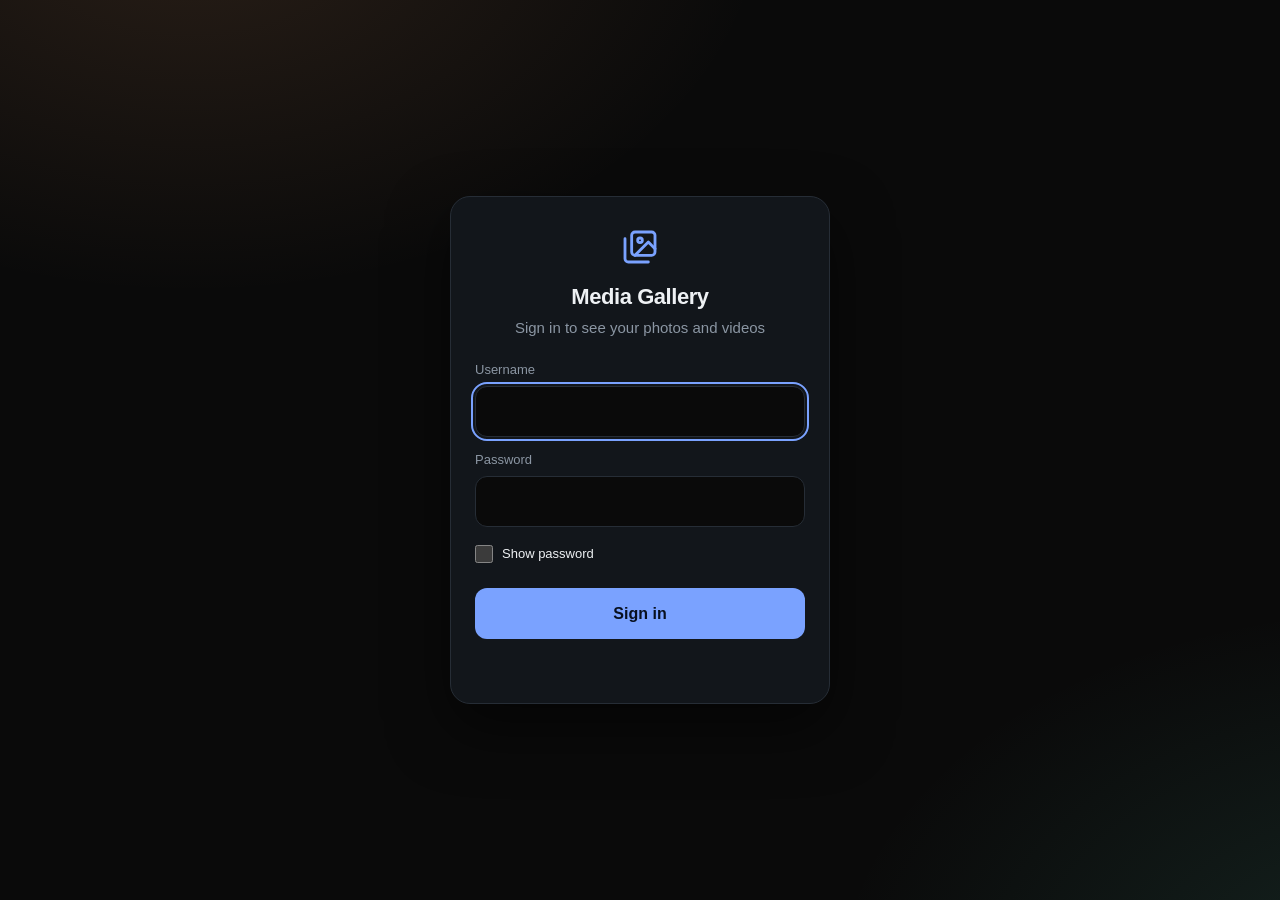
<file: login.html>
<!doctype html>
<html lang="en">
<head>
<meta charset="utf-8">
<meta name="viewport" content="width=device-width, initial-scale=1, viewport-fit=cover">
<meta name="theme-color" content="#0a0a0a">
<meta name="robots" content="noindex">
<title>Sign in · Media Gallery</title>
<style>
:root{color-scheme:dark;--bg:#0a0a0a;--panel:#12161b;--line:#262d36;--ink:#eef1f4;--mute:#8b96a3;--acc:#7aa2ff}
*{box-sizing:border-box;margin:0;padding:0}
body{min-height:100vh;min-height:100dvh;display:grid;place-items:center;padding:24px 16px;color:var(--ink);font:15px/1.45 -apple-system,"Segoe UI",Roboto,sans-serif;
 background:radial-gradient(60rem 40rem at 15% -10%,#f2a36b22,transparent 60%),radial-gradient(60rem 40rem at 110% 110%,#5fd0b522,transparent 60%),var(--bg)}
main{width:100%;max-width:380px;background:var(--panel);border:1px solid var(--line);border-radius:20px;padding:30px 24px;box-shadow:0 24px 60px #0008}
svg{display:block;margin:0 auto 14px;color:var(--acc)}
h1{text-align:center;font-size:22px;letter-spacing:-.02em}
p.sub{text-align:center;color:var(--mute);margin:4px 0 22px}
label{display:block;font-size:13px;color:var(--mute);margin:14px 0 6px}
input[type=text],input[type=password]{width:100%;background:var(--bg);color:var(--ink);border:1px solid var(--line);border-radius:12px;padding:13px 14px;font:inherit;font-size:16px}
input:focus-visible,button:focus-visible{outline:2px solid var(--acc);outline-offset:2px}
.show{display:flex;align-items:center;gap:9px;margin:12px 0 0;padding:6px 0;color:var(--ink);cursor:pointer}
.show input{width:18px;height:18px;accent-color:var(--acc)}
button{width:100%;margin-top:18px;padding:14px;border:0;border-radius:12px;background:var(--acc);color:#08101f;font:inherit;font-weight:700;font-size:16px;cursor:pointer}
button:disabled{opacity:.55;cursor:default}
#msg{min-height:22px;margin-top:12px;text-align:center;color:#ff9d9d;font-size:14px}
</style>
</head>
<body>
<main>
  <svg width="40" height="40" viewBox="0 0 24 24" fill="none" stroke="currentColor" stroke-width="1.7" stroke-linecap="round" stroke-linejoin="round" aria-hidden="true"><rect x="7" y="3" width="14" height="14" rx="2"/><path d="M3 7v12a2 2 0 0 0 2 2h12"/><circle cx="12" cy="8" r="1.4"/><path d="m21 13-4-4-8 8"/></svg>
  <h1>Media Gallery</h1>
  <p class="sub">Sign in to see your photos and videos</p>
  <form id="f" method="post" action="/auth/login">
    <label for="username">Username</label>
    <input type="text" id="username" name="username" autocomplete="username" autocapitalize="none" autocorrect="off" spellcheck="false" required autofocus>
    <label for="password">Password</label>
    <input type="password" id="password" name="password" autocomplete="current-password" autocapitalize="none" autocorrect="off" spellcheck="false" required>
    <label class="show"><input type="checkbox" id="show"> Show password</label>
    <button id="go" type="submit">Sign in</button>
    <p id="msg" role="alert"></p>
  </form>
  <noscript><p class="sub">JavaScript is needed to sign in.</p></noscript>
</main>
<script>
const $ = id => document.getElementById(id);
let timer = null;
$('show').addEventListener('change', e => { $('password').type = e.target.checked ? 'text' : 'password'; });
function wait(seconds) {
  clearInterval(timer);
  $('go').disabled = true;
  const tick = () => {
    if (seconds <= 0) { clearInterval(timer); $('go').disabled = false; $('msg').textContent = ''; return; }
    $('msg').textContent = 'Too many attempts. Try again in ' + seconds-- + ' s.';
  };
  tick();
  timer = setInterval(tick, 1000);
}
$('f').addEventListener('submit', async e => {
  e.preventDefault();
  $('go').disabled = true;
  $('msg').textContent = '';
  try {
    const res = await fetch('/auth/login', { method: 'POST', credentials: 'same-origin',
      headers: { 'Content-Type': 'application/json' },
      body: JSON.stringify({ username: $('username').value, password: $('password').value }) });
    if (res.ok) { location.replace('/'); return; }
    const data = await res.json().catch(() => ({}));
    if (res.status === 429) { wait(data.retry_after || 60); return; }
    $('msg').textContent = res.status === 401 ? 'Wrong username or password.' : 'Could not sign in. Try again.';
  } catch (err) {
    $('msg').textContent = 'No connection. Try again.';
  }
  $('go').disabled = false;
});
</script>
</body>
</html>
</file>
